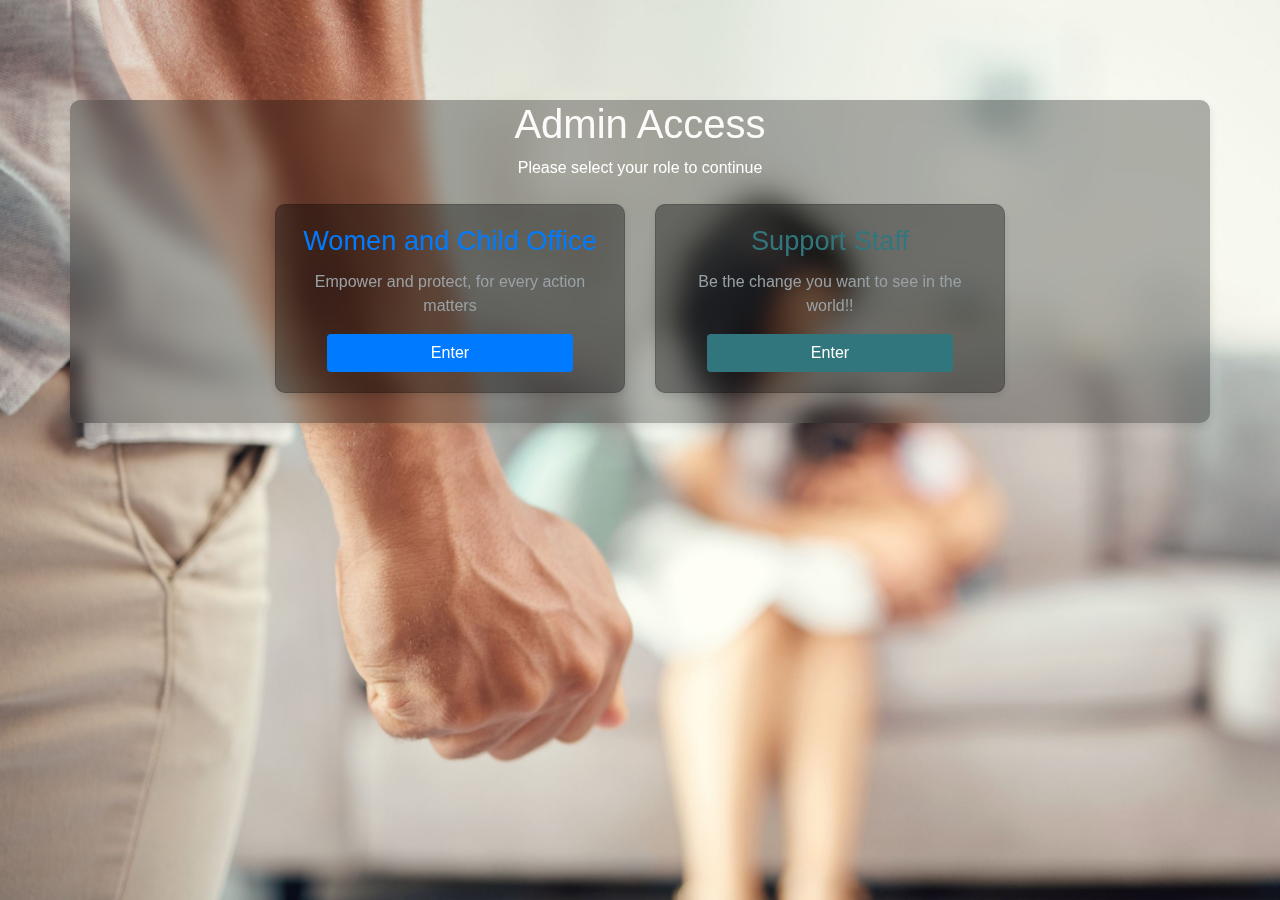
<file: Frontend/Admin/frontend/index.html>
<!DOCTYPE html>
<html lang="en">
<head>
    <meta charset="UTF-8">
    <meta name="viewport" content="width=device-width, initial-scale=1.0">
    <title>Admin Landing Page</title>
    <link rel="stylesheet" href="https://stackpath.bootstrapcdn.com/bootstrap/4.5.2/css/bootstrap.min.css">
    <style>
        /* Custom CSS */
        body {
            background: url('bg-02.jpg') no-repeat center center fixed;
            background-size: cover;
        }
        p{
            color: #fff;
        }
        .glass-effect {
            background: rgba(0, 0, 0, 0.3); /* Semi-transparent white */
            backdrop-filter: blur(10px); /* Blur effect */
            box-shadow: 0 4px 8px rgba(0, 0, 0, 0.1); /* Optional: Add some shadow */
            border-radius: 10px; /* Optional: Rounded corners */
        }

        .container {
            margin-top: 100px;
        }

        .card {
            margin-bottom: 30px;
            background: rgba(0, 0, 0, 0.1); /* Semi-transparent white */
            backdrop-filter: blur(10px); /* Blur effect */
        }

        .card-title {
            font-size: 1.7rem;
            color: #ffffff;
        }
        .card-text{
            color: #99a1a5;
        }

        .btn-custom {
            background-color: #007bff;
            color: #fff;
            width: 80%;
            
        }
        .btn-green{
            background-color:#31767c ;
            color: #fff;
            width: 80%;
            
        }
        .main-title{
            color: #fdfafa;
        }
    </style>
</head>
<body>
    <div class="container glass-effect">
        <div class="text-center mb-4">
            <h1 class="main-title">Admin Access</h1>
            <p>Please select your role to continue</p>
        </div>
        <div class="row justify-content-center">
            <div class="col-md-4">
                <div class="card glass-effect">
                    <div class="card-body text-center">
                        <h5 class="card-title" style="color: #007bff;">Women and Child Office</h5>
                        <p class="card-text">Empower and protect, for every action matters</p>
                        <a href="Women and Child Office/login-page.html" class="btn btn-custom">Enter</a>
                    </div>
                </div>
            </div>
            <div class="col-md-4">
                <div class="card glass-effect">
                    <div class="card-body text-center">
                        <h5 class="card-title" style="color: #31767c;">Support Staff</h5>
                        <p class="card-text">Be the change you want to see in the world!!</p>
                        <a href="support-staff/login-page.html" class="btn btn-green">Enter</a>
                    </div>
                </div>
            </div>
        </div>
    </div>
    <script src="https://code.jquery.com/jquery-3.5.1.slim.min.js"></script>
    <script src="https://cdn.jsdelivr.net/npm/@popperjs/core@2.9.2/dist/umd/popper.min.js"></script>
    <script src="https://stackpath.bootstrapcdn.com/bootstrap/4.5.2/js/bootstrap.min.js"></script>
</body>
</html>
</file>
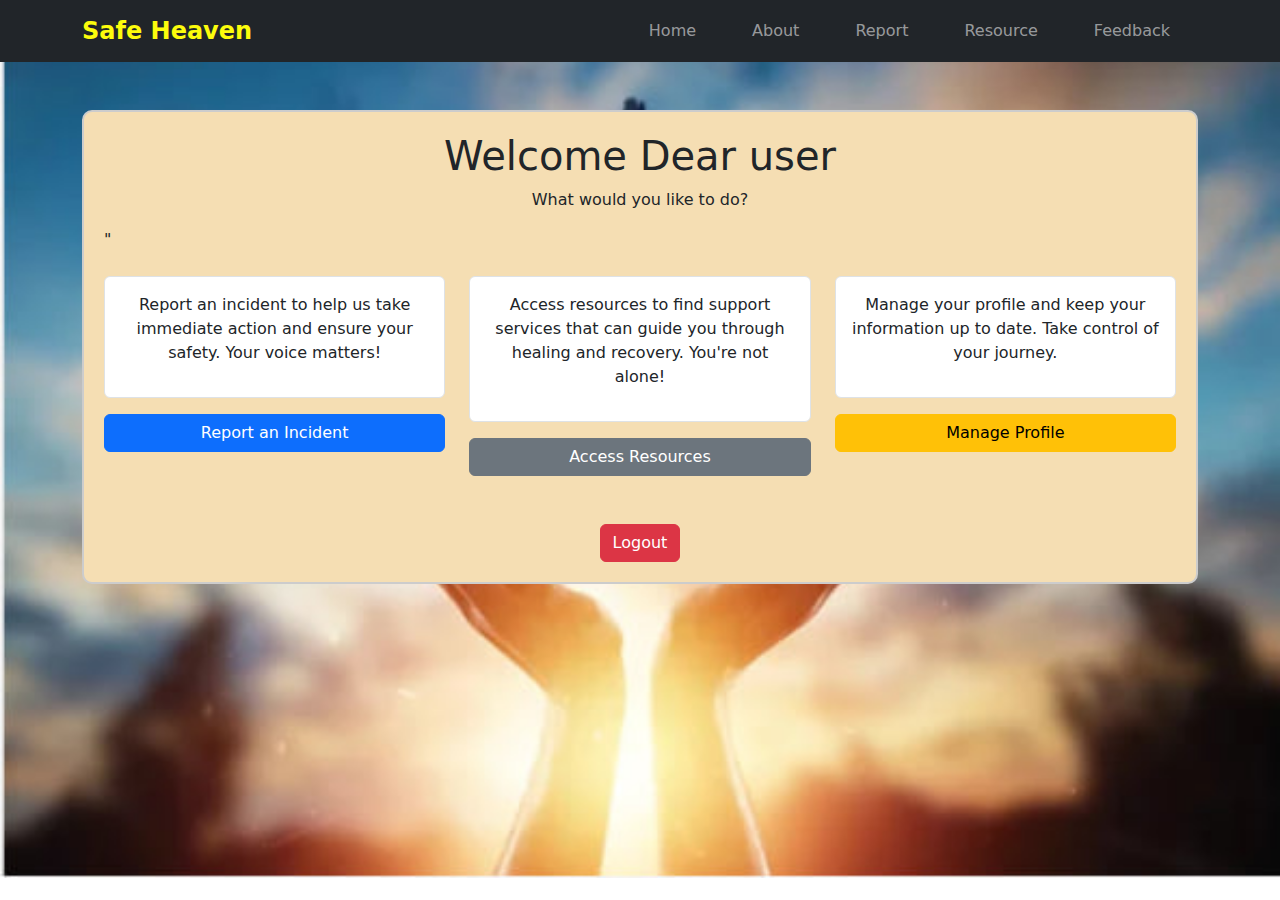
<file: Frontend/dashboard.html>
<!DOCTYPE html>
<html lang="en">
<head>
  <meta charset="UTF-8">
  <meta name="viewport" content="width=device-width, initial-scale=1.0">
  <title>User Dashboard</title>
  <link href="https://cdn.jsdelivr.net/npm/bootstrap@5.3.0-alpha3/dist/css/bootstrap.min.css" rel="stylesheet">
</head>
<style>
    body{
      background-image: url(./assets/image/home1.jpg);
      background-repeat: no-repeat;
      background-size: cover;
    }
    /* Styling for the large content box */
  .content-box {
    border: 2px solid #ccc;
    padding: 20px;
    border-radius: 10px;
    background-color: wheat;
  }
  
  /* Styling for the description boxes */
  .description-box {
    background-color: #fff;
    border: 1px solid #ddd;
    border-radius: 8px;
  }
  
  .text-center {
    text-align: center;
  }
  
  .mt-5 {
    margin-top: 3rem;
  }
  
  .mb-3 {
    margin-bottom: 1rem;
  }
  
      .nav-link{
          margin:0 20px;
      }   
  </style>
  <body>
    <!-- Navigation -->
 <nav class="navbar navbar-expand-lg navbar-dark bg-dark">
   <div class="container">
     <a class="navbar-brand" href="#" style="color: rgb(252, 252, 12); font-size: 1.5rem; font-weight: bold;">Safe Heaven</a>
     <button class="navbar-toggler" type="button" data-bs-toggle="collapse" data-bs-target="#navbarNav" aria-controls="navbarNav" aria-expanded="false" aria-label="Toggle navigation">
       <span class="navbar-toggler-icon"></span>
     </button>
     <div class="collapse navbar-collapse" id="navbarNav">
       <ul class="navbar-nav ms-auto">
         <li class="nav-item"><a class="nav-link" href="index.html">Home</a></li>
         <li class="nav-item"><a class="nav-link" href="#about">About</a></li>
         <li class="nav-item"><a class="nav-link" href="login.html">Report</a></li>
         <li class="nav-item"><a class="nav-link" href="resource.html">Resource</a></li>
         <li class="nav-item"><a class="nav-link" href="feedback.html">Feedback</a></li>
       </ul>
     </div>
   </div>
 </nav>
 <div class="container mt-5">
   <div class="content-box">
      <h1 class="text-center">Welcome Dear user </h1>
       <p class="text-center">What would you like to do?</p>"
       <div class="row mt-4">
           <div class="col-md-4">
               <div class="description-box p-3 mb-3 border rounded">
                   <p class="text-center">Report an incident to help us take immediate action and ensure your safety. Your voice matters!</p>
               </div>
               <a href="incident-reporting.html" class="btn btn-primary w-100">Report an Incident</a>
           </div>
           <div class="col-md-4">
               <div class="description-box p-3 mb-3 border rounded">
                   <p class="text-center">Access resources to find support services that can guide you through healing and recovery. You're not alone!</p>
               </div>
               <a href="resource.html" class="btn btn-secondary w-100">Access Resources</a>
           </div>
           <div class="col-md-4">
               <div class="description-box p-3 mb-3 border rounded">
                   <p class="text-center">Manage your profile and keep your information up to date. Take control of your journey.</p>
               </div>
               <a href="profile.html" class="btn btn-warning w-100">Manage Profile</a>
           </div>
       </div>
       <div class="text-center mt-5">
           <a href="logout.html" class="btn btn-danger">Logout</a>
       </div>
   </div>
</div>

 </div>
 <script src="https://cdn.jsdelivr.net/npm/bootstrap@5.3.0-alpha3/dist/js/bootstrap.bundle.min.js"></script>
</body>
</html>
</file>
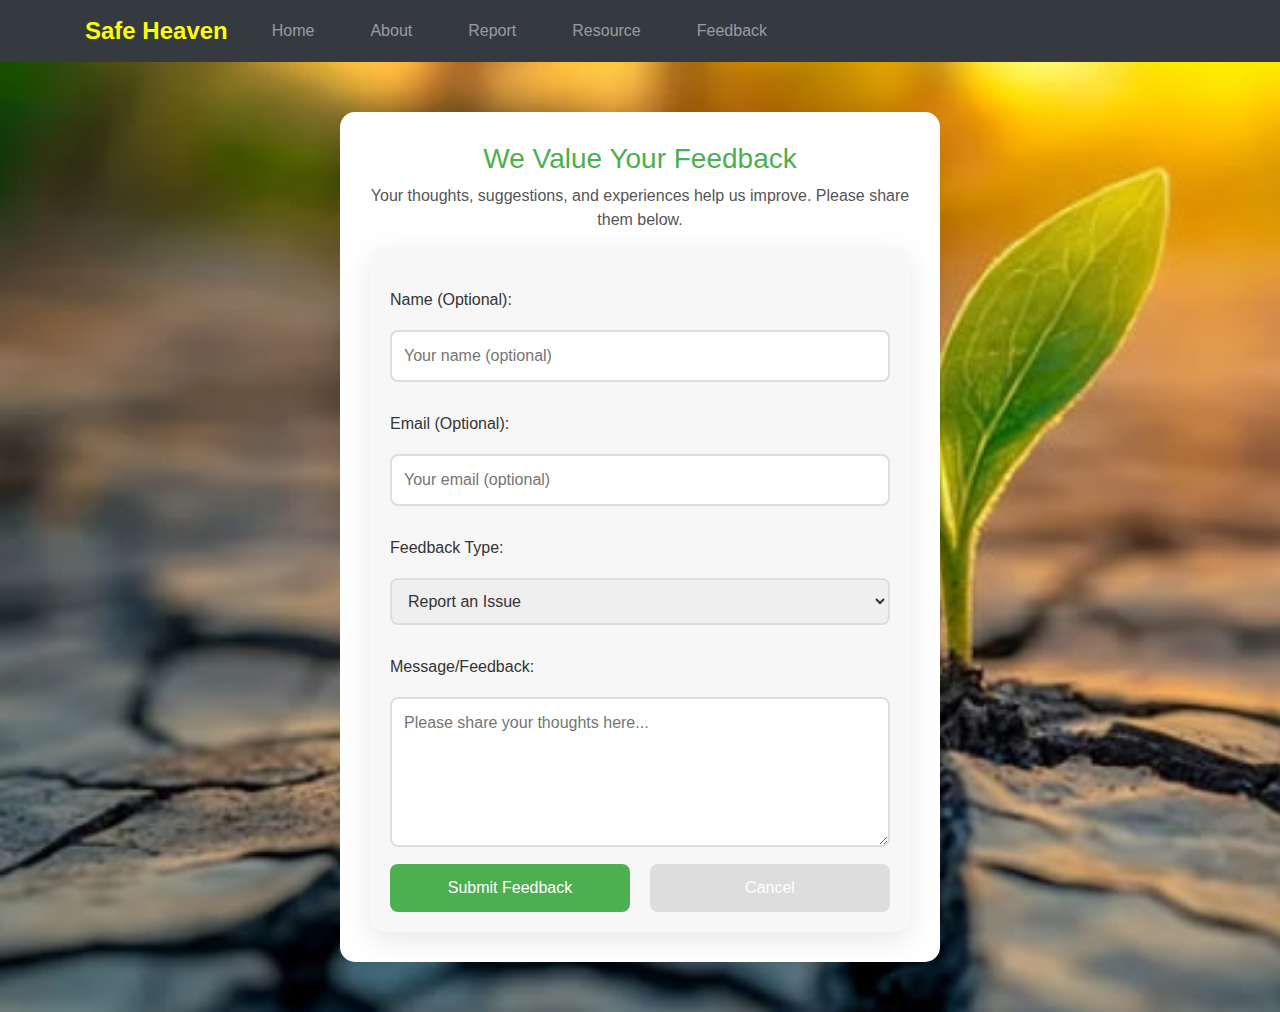
<file: Frontend/feedback.html>
<!DOCTYPE html>
<html lang="en">
<head>
  <meta charset="UTF-8">
  <meta name="viewport" content="width=device-width, initial-scale=1.0">
  <title>Feedback - Domestic Violence Reporting and Support System</title>
  <link rel="stylesheet" href="https://stackpath.bootstrapcdn.com/bootstrap/4.5.2/css/bootstrap.min.css">

  <style>
    body {
      font-family: 'Segoe UI', Tahoma, Geneva, Verdana, sans-serif;
      background-image: url(./assets/image/home2.jpg);
      background-repeat: no-repeat;
      background-size: cover;
      margin: 0;
      padding: 0;
      color: #fff;
    }
    .nav-link{
        margin:0 20px;
    
    }
    .feedback-container {
      max-width: 600px;
      margin: 50px auto;
      padding: 30px;
      background-color: #ffffff;
      border-radius: 15px;
      box-shadow: 0 8px 30px rgba(0, 0, 0, 0.1);
      overflow: hidden;
    }

    h2 {
      color: #4CAF50;
      text-align: center;
      font-size: 28px;
    }

    p {
      text-align: center;
      font-size: 16px;
      color: #555;
    }

    form label {
      font-size: 16px;
      color: #333;
      margin-top: 20px;
      display: block;
    }

    input, textarea, select {
      width: 100%;
      padding: 12px;
      margin: 10px 0;
      border-radius: 8px;
      border: 2px solid #ddd;
      box-sizing: border-box;
      font-size: 16px;
      color: #333;
    }

    input:focus, textarea:focus, select:focus {
      border-color: #4CAF50;
      outline: none;
    }

    textarea {
      resize: vertical;
      min-height: 150px;
    }

    .form-actions {
      display: flex;
      justify-content: space-between;
    }

    button {
      padding: 12px 25px;
      background-color: #4CAF50;
      color: #fff;
      border: none;
      border-radius: 8px;
      cursor: pointer;
      width: 48%;
      font-size: 16px;
    }

    button:hover {
      background-color: #45a049;
    }

    button[type="button"] {
      background-color: #ddd;
    }

    #thankYouMessage {
      text-align: center;
      font-size: 18px;
      color: #4CAF50;
      font-weight: bold;
      display: none;
    }

    .feedback-form-container {
      background-color: #f7f7f7;
      border-radius: 15px;
      padding: 20px;
      box-shadow: 0 8px 30px rgba(0, 0, 0, 0.1);
    }
  </style>
</head>
<body>
    <!-- Navigation (untouched) -->
  <nav class="navbar navbar-expand-lg navbar-dark bg-dark">
    <div class="container">
      <a class="navbar-brand" href="#" style="color: rgb(252, 252, 12); font-size: 1.5rem; font-weight: bold;">Safe Heaven</a>
      <button class="navbar-toggler" type="button" data-bs-toggle="collapse" data-bs-target="#navbarNav" aria-controls="navbarNav" aria-expanded="false" aria-label="Toggle navigation">
        <span class="navbar-toggler-icon"></span>
      </button>
      <div class="collapse navbar-collapse" id="navbarNav">
        <ul class="navbar-nav ms-auto">
          <li class="nav-item"><a class="nav-link" href="index.html">Home</a></li>
          <li class="nav-item"><a class="nav-link" href="#about">About</a></li>
          <li class="nav-item"><a class="nav-link" href="login.html">Report</a></li>
          <li class="nav-item"><a class="nav-link" href="resource.html">Resource</a></li>
          <li class="nav-item"><a class="nav-link" href="feedback.html">Feedback</a></li>
        
        </ul>
      </div>
    </div>
  </nav>
  <div class="feedback-container">
    <h2>We Value Your Feedback</h2>
    <p>Your thoughts, suggestions, and experiences help us improve. Please share them below.</p>
    
    <!-- Feedback Form -->
    <div class="feedback-form-container">
      <form id="feedbackForm">
        <label for="name">Name (Optional):</label>
        <input type="text" id="name" name="name" placeholder="Your name (optional)">

        <label for="email">Email (Optional):</label>
        <input type="email" id="email" name="email" placeholder="Your email (optional)">

        <label for="feedbackType">Feedback Type:</label>
        <select id="feedbackType" name="feedbackType">
          <option value="Report an Issue">Report an Issue</option>
          <option value="Suggestions for Improvement">Suggestions for Improvement</option>
          <option value="Share an Experience">Share an Experience</option>
        </select>

        <label for="feedbackMessage">Message/Feedback:</label>
        <textarea id="feedbackMessage" name="feedbackMessage" placeholder="Please share your thoughts here..."></textarea>

        <!-- Submit & Cancel Buttons -->
        <div class="form-actions">
          <button type="submit">Submit Feedback</button>
          <button type="button" onclick="window.location.href='/home';">Cancel</button>
        </div>
      </form>
    </div>

    <!-- Confirmation Message -->
    <div id="thankYouMessage">
      <p>Thank you for sharing your feedback. We appreciate your voice and will work to improve.</p>
    </div>
  </div>

  <script>
    document.getElementById('feedbackForm').addEventListener('submit', function(event) {
      event.preventDefault();

      // Simulate feedback submission
      setTimeout(() => {
        document.getElementById('thankYouMessage').style.display = 'block';
        document.getElementById('feedbackForm').reset();
      }, 500);
    });
  </script>

</body>
</html>
</file>
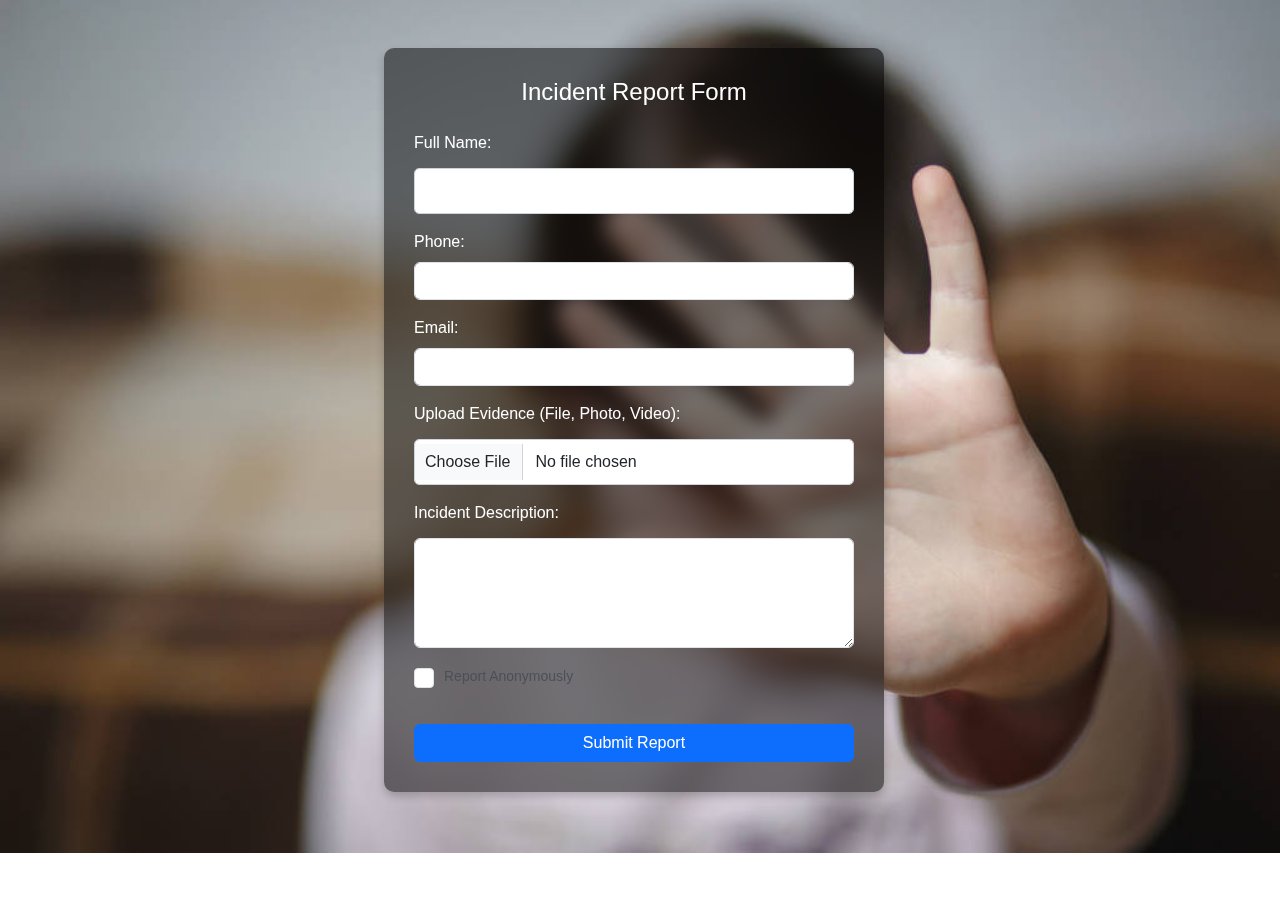
<file: Frontend/incident-reporting.html>
<!DOCTYPE html>
<html lang="en">
<head>
    <meta charset="UTF-8">
    <meta name="viewport" content="width=device-width, initial-scale=1.0">
    <title>Incident Report Form</title>
    <link href="https://cdn.jsdelivr.net/npm/bootstrap@5.3.0-alpha1/dist/css/bootstrap.min.css" rel="stylesheet">
</head>
<style>
    body {
        font-family: Arial, sans-serif;
        background: url('./assets/image/image7.jpg');
        background-repeat: no-repeat;
        background-size: cover;
        margin: 0;
        padding: 0;
    }
    
    .container {
        background-color: #a8a2a2;
        box-shadow: 0 4px 8px rgba(0, 0, 0, 0.1);
        border-radius: 8px;
        padding: 30px;
        max-width: 500px;
        margin: auto;
        margin-top: 50px;
        margin-bottom: 50px;
        background: rgba(0, 0, 0, 0.5);
      backdrop-filter: blur(10px);
      padding: 30px;
      border-radius: 10px;
      color: #8d8888;
      box-shadow: 0 4px 8px rgba(0, 0, 0, 0.2);
      margin:0 30% 2% 30%;
    }
    
    h1 {
        font-size: 24px;
        color:white;
        text-align: center;
    }
    
    label {
        font-size: 16px;
        color:white;
    }
    
    textarea, input[type="text"], input[type="date"], input[type="file"] {
        width: 100%;
        padding: 10px;
        font-size: 16px;
        border-radius: 5px;
        border: 1px solid #ced4da;
        margin-top: 5px;
    }
    
    textarea:focus, input[type="text"]:focus, input[type="date"]:focus, input[type="file"]:focus {
        border-color: #007bff;
        outline: none;
    }
    
    button {
        width: 100%;
        padding: 10px;
        background-color: #007bff;
        color: white;
        border: none;
        border-radius: 5px;
        font-size: 16px;
        cursor: pointer;
        margin-top: 20px;
    }
    
    button:hover {
        background-color: #0056b3;
    }
    
    .form-check-label {
        font-size: 14px;
        color: #495057;
    }
    
    .form-check-input {
        width: 20px;
        height: 20px;
        margin-right: 10px;
    }
    
    .mb-3 {
        margin-bottom: 20px;
    }
    
</style>

<body>
    <div class="container mt-5">
        <h1 class="mb-4">Incident Report Form</h1>

        <form action="#" method="POST" enctype="multipart/form-data">
            <!-- Full Name -->
            <div class="mb-3">
                <label for="full_name" class="form-label">Full Name:</label>
                <input type="text" id="full_name" name="full_name" class="form-control" required>
            </div>

            <!-- Phone -->
            <div class="mb-3">
                <label for="phone" class="form-label">Phone:</label>
                <input type="tel" id="phone" name="phone" class="form-control" required>
            </div>

            <!-- Email -->
            <div class="mb-3">
                <label for="email" class="form-label">Email:</label>
                <input type="email" id="email" name="email" class="form-control" required>
            </div>

            <!-- Evidence -->
            <div class="mb-3">
                <label for="evidence" class="form-label">Upload Evidence (File, Photo, Video):</label>
                <input type="file" id="evidence" name="evidence" class="form-control" accept="image/*,video/*">
            </div>

            <!-- Description -->
            <div class="mb-3">
                <label for="description" class="form-label">Incident Description:</label>
                <textarea id="description" name="description" class="form-control" rows="4" required></textarea>
            </div>

            <!-- Anonymous Report Checkbox -->
            <div class="form-check mb-3">
                <input type="checkbox" class="form-check-input" id="anonymous" name="anonymous">
                <label class="form-check-label" for="anonymous">Report Anonymously</label>
            </div>

            <button type="submit" class="btn btn-primary">Submit Report</button>
        </form>
    </div>

    <script src="https://cdn.jsdelivr.net/npm/bootstrap@5.3.0-alpha1/dist/js/bootstrap.bundle.min.js"></script>
</body>
</html>
</file>
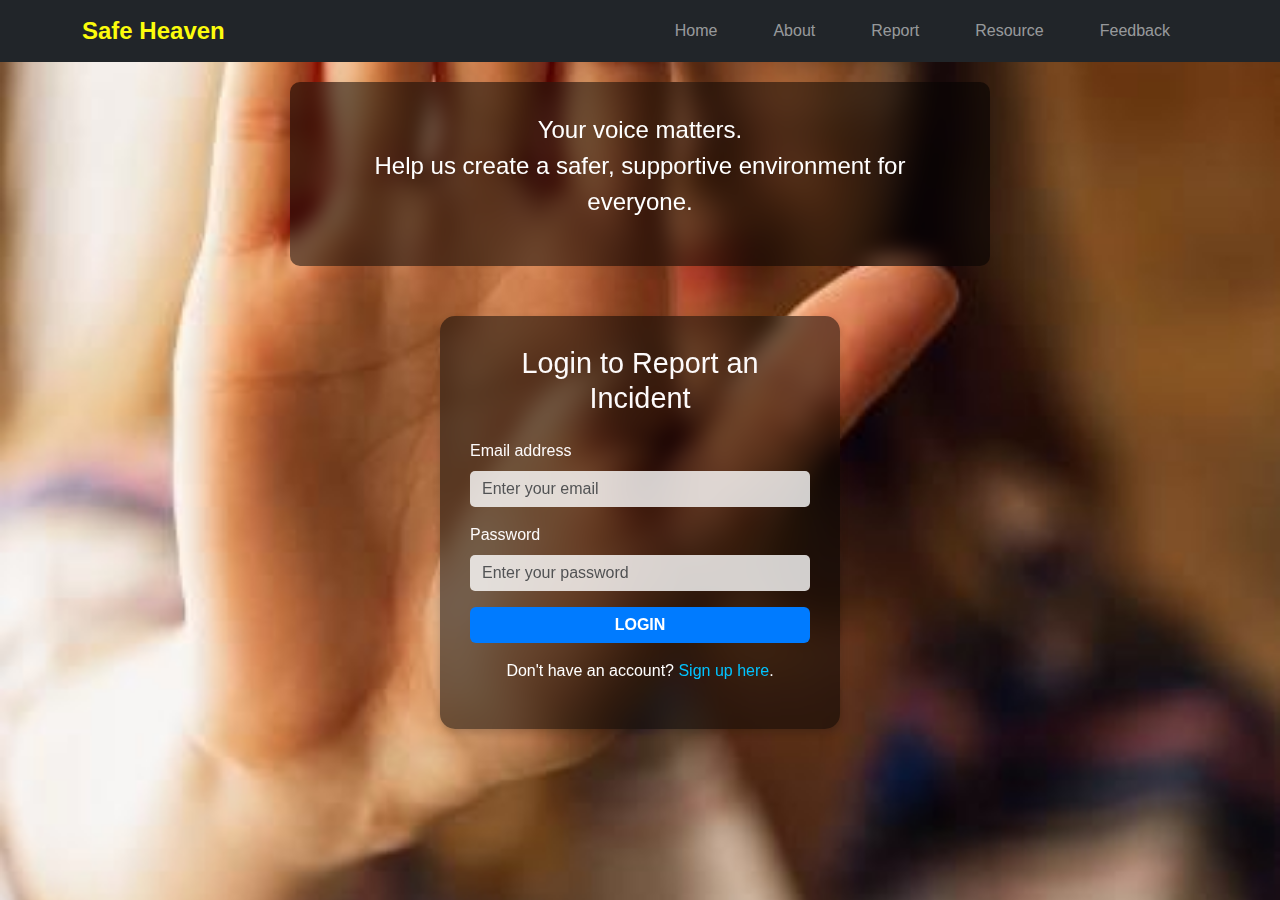
<file: Frontend/login.html>
<!DOCTYPE html>
<html lang="en">
<head>
  <meta charset="UTF-8">
  <meta name="viewport" content="width=device-width, initial-scale=1.0">
  <title>Login - SafeHeaven</title>
  <link href="https://cdn.jsdelivr.net/npm/bootstrap@5.3.0-alpha3/dist/css/bootstrap.min.css" rel="stylesheet">
  <style>
    /* Custom Styles */
    body {
      background: url('./assets/image/image6.jpg') no-repeat center center fixed;
      background-size: cover;
      font-family: Arial, sans-serif;
      margin: 0;
      padding: 0;
    }

    .lead {
      text-align: center;
      padding: 30px;
      font-size: 24px;
      color: #fff;
      background: rgba(0, 0, 0, 0.5);
      backdrop-filter: blur(10px);
      border-radius: 10px;
      margin: 20px auto;
      max-width: 700px;
    }

    .container1 {
      margin-top: 50px;
      margin-bottom: 50px;
    }
    .nav-link{
      margin:0 20px;
  }

    .form-container {
      background: rgba(0, 0, 0, 0.5);
      backdrop-filter: blur(10px);
      padding: 30px;
      border-radius: 15px;
      color: #fff;
      box-shadow: 0 4px 8px rgba(0, 0, 0, 0.2);
    }

    .form-container h2 {
      color: #fdfafa;
      font-size: 1.8rem;
      margin-bottom: 20px;
    }

    .form-label {
      color: #fdfafa;
    }

    .form-control {
      background: rgba(255, 255, 255, 0.8);
      border: none;
      border-radius: 5px;
    }

    .btn-primary {
      background-color: #007bff;
      border: none;
      font-weight: bold;
      text-transform: uppercase;
      transition: background-color 0.3s ease;
    }

    .btn-primary:hover {
      background-color: #0056b3;
    }

    .text-center a {
      color: #00c3ff;
      text-decoration: none;
    }

    .text-center a:hover {
      text-decoration: underline;
    }
  </style>
</head>
<body>
<!-- Navigation (untouched) -->
<nav class="navbar navbar-expand-lg navbar-dark bg-dark">
    <div class="container">
      <a class="navbar-brand" href="#" style="color: rgb(252, 252, 12); font-size: 1.5rem; font-weight: bold;">Safe Heaven</a>
      <button class="navbar-toggler" type="button" data-bs-toggle="collapse" data-bs-target="#navbarNav" aria-controls="navbarNav" aria-expanded="false" aria-label="Toggle navigation">
        <span class="navbar-toggler-icon"></span>
      </button>
      <div class="collapse navbar-collapse" id="navbarNav">
        <ul class="navbar-nav ms-auto">
          <li class="nav-item"><a class="nav-link" href="index.html">Home</a></li>
          <li class="nav-item"><a class="nav-link" href="#about">About</a></li>
          <li class="nav-item"><a class="nav-link" href="login.html">Report</a></li>
          <li class="nav-item"><a class="nav-link" href="resource.html">Resource</a></li>
          <li class="nav-item"><a class="nav-link" href="feedback.html">Feedback</a></li>
        
        </ul>
      </div>
    </div>
  </nav>

  <!-- Lead Section -->
  <section>
    <div class="lead">
      <p>Your voice matters. <br> Help us create a safer, supportive environment for everyone.</p>
    </div>
  </section>
    <!-- Login Form -->
    <div class="container1">
        <div class="form-container mx-auto" style="max-width: 400px;">
          <h2 class="text-center">Login to Report an Incident</h2>
          <form id="login-form" class="mt-4">
            <div class="mb-3">
              <label for="email" class="form-label">Email address</label>
              <input type="email" class="form-control" id="email" placeholder="Enter your email" required>
            </div>
            <div class="mb-3">
              <label for="password" class="form-label">Password</label>
              <input type="password" class="form-control" id="password" placeholder="Enter your password" required>
            </div>
            <button type="submit" class="btn btn-primary w-100">Login</button>
            <p class="text-center mt-3">
              Don't have an account? <a href="signup.html">Sign up here</a>.
            </p>
          </form>
        </div>
      </div>
      <script>
        // Add event listener to the login form
        document.getElementById('login-form').addEventListener('submit', function (e) {
          e.preventDefault(); // Prevent the default form submission
          
          const email = document.getElementById('email').value.trim();
          const password = document.getElementById('password').value.trim();
    
          // Basic validation
          if (!email || !password) {
            alert('Please enter both email and password.');
            return;
          }
    
          // Simulate login (mock backend response)
          if (email === "test@example.com" && password === "password123") {
            alert('Login successful! Redirecting to dashboard...');
            window.location.href = 'dashboard.html'; // Redirect to the dashboard
          } else {
            alert('Invalid email or password. Please try again.');
          }
        });
      </script>
    
      <script src="https://cdn.jsdelivr.net/npm/bootstrap@5.3.0-alpha3/dist/js/bootstrap.bundle.min.js"></script>
    </body>
    </html>
</file>
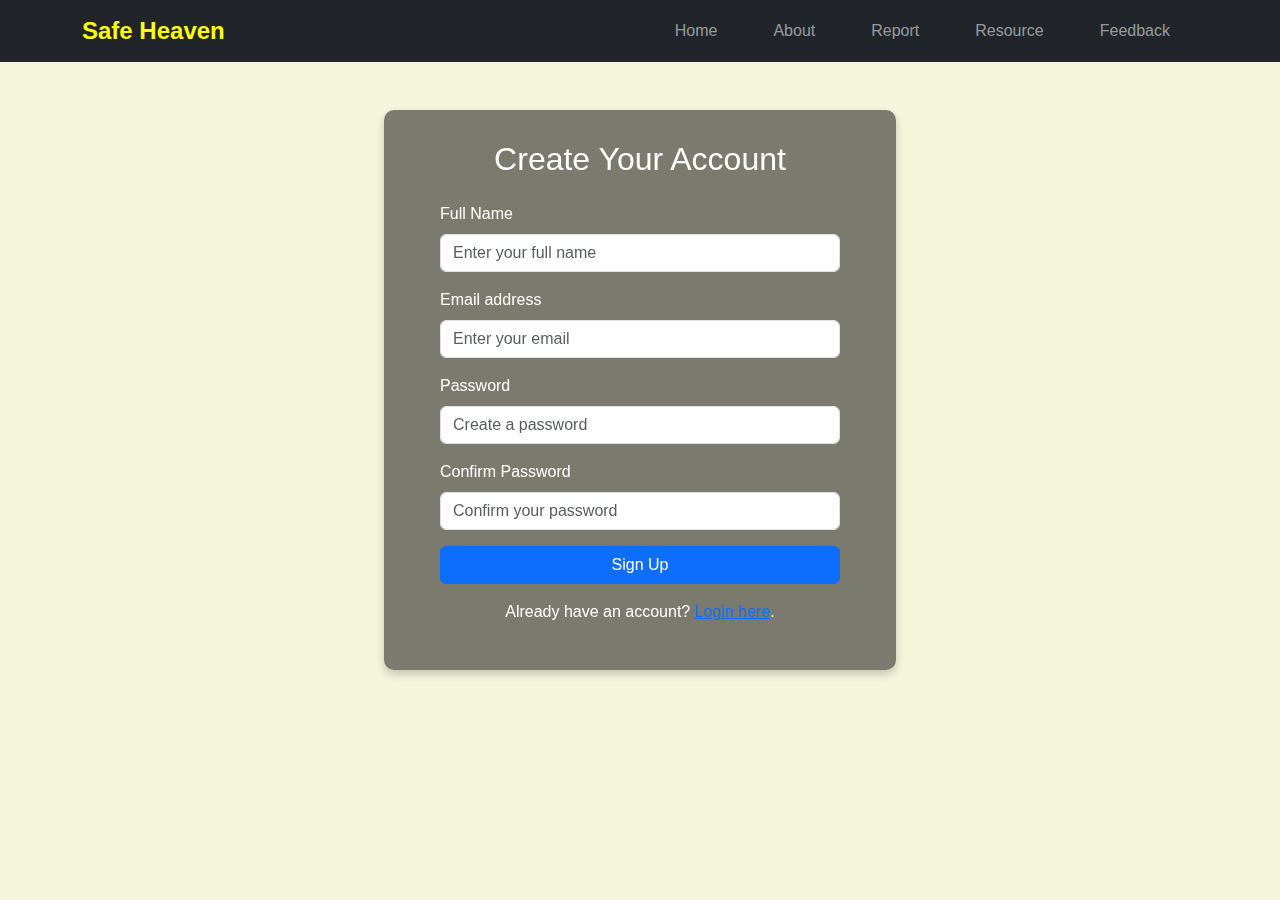
<file: Frontend/signup.html>
<html lang="en">
<head>
  <meta charset="UTF-8">
  <meta name="viewport" content="width=device-width, initial-scale=1.0">
  <title>Sign Up - SafeHeaven</title>
  <link href="https://cdn.jsdelivr.net/npm/bootstrap@5.3.0-alpha3/dist/css/bootstrap.min.css" rel="stylesheet">
</head>
<style>
  body {
    font-family: Arial, sans-serif;
    background-color: beige;
    margin: 0;
    padding: 0;
}
    .nav-link{
        margin:0 20px;
    }
    .container2{
      background: rgba(0, 0, 0, 0.5);
      backdrop-filter: blur(10px);
      padding: 30px;
      border-radius: 10px;
      color: #fff;
      box-shadow: 0 4px 8px rgba(0, 0, 0, 0.2);
      margin:0 30% 2% 30%;
    }   
</style>
<body>

    <!-- Navigation -->
  <nav class="navbar navbar-expand-lg navbar-dark bg-dark">
    <div class="container">
      <a class="navbar-brand" href="#" style="color: rgb(252, 252, 12); font-size: 1.5rem; font-weight: bold;">Safe Heaven</a>
      <button class="navbar-toggler" type="button" data-bs-toggle="collapse" data-bs-target="#navbarNav" aria-controls="navbarNav" aria-expanded="false" aria-label="Toggle navigation">
        <span class="navbar-toggler-icon"></span>
      </button>
      <div class="collapse navbar-collapse" id="navbarNav">
        <ul class="navbar-nav ms-auto">
          <li class="nav-item"><a class="nav-link" href="index.html">Home</a></li>
          <li class="nav-item"><a class="nav-link" href="#about">About</a></li>
          <li class="nav-item"><a class="nav-link" href="login.html">Report</a></li>
          <li class="nav-item"><a class="nav-link" href="resource.html">Resource</a></li>
          <li class="nav-item"><a class="nav-link" href="feedback.html">Feedback</a></li>
        </ul>
      </div>
    </div>
  </nav>

  <div class="container2 mt-5">
    <h2 class="text-center">Create Your Account</h2>
    <form id="signup-form" class="mx-auto mt-4" style="max-width: 400px;">
      <div class="mb-3">
        <label for="name" class="form-label">Full Name</label>
        <input type="text" class="form-control" id="name" placeholder="Enter your full name" required>
      </div>
      <div class="mb-3">
        <label for="email" class="form-label">Email address</label>
        <input type="email" class="form-control" id="email" placeholder="Enter your email" required>
      </div>
      <div class="mb-3">
        <label for="password" class="form-label">Password</label>
        <input type="password" class="form-control" id="password" placeholder="Create a password" required>
      </div>
      <div class="mb-3">
        <label for="confirm-password" class="form-label">Confirm Password</label>
        <input type="password" class="form-control" id="confirm-password" placeholder="Confirm your password" required>
      </div>
      <button type="submit" class="btn btn-primary w-100">Sign Up</button>
      <p class="text-center mt-3">
        Already have an account? <a href="login.html">Login here</a>.
      </p>
    </form>
  </div>
  <script>
    document.getElementById('signup-form').addEventListener('submit', function (e) {
      e.preventDefault(); // Prevent default form submission
      const name = document.getElementById('name').value.trim();
      const email = document.getElementById('email').value.trim();
      const password = document.getElementById('password').value.trim();
      const confirmPassword = document.getElementById('confirm-password').value.trim();

      // Validate inputs
      if (!name || !email || !password || !confirmPassword) {
        alert('All fields are required.');
        return;
      }

      if (password !== confirmPassword) {
        alert('Passwords do not match.');
        return;
      }
      // Simulate success
      console.log('Form submitted successfully:', { name, email, password });
      alert('Sign-Up Successful! Redirecting to Dashboard...');
      window.location.href = 'dashboard.html';
    });
  </script>
  <script src="https://cdn.jsdelivr.net/npm/bootstrap@5.3.0-alpha3/dist/js/bootstrap.bundle.min.js"></script>
</body>
</html>
</file>
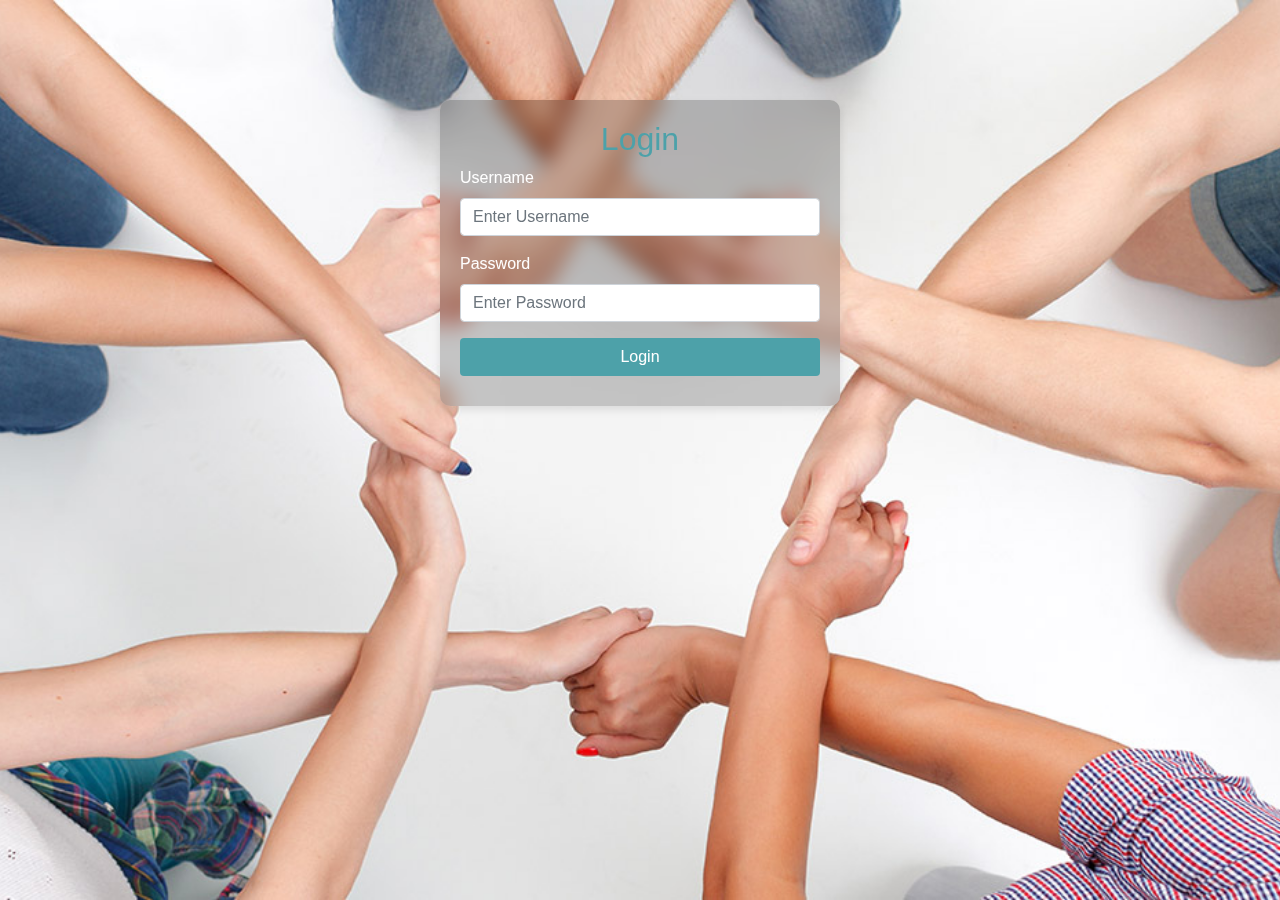
<file: Frontend/Admin/frontend/support-staff/login-page.html>
<!DOCTYPE html>
<html lang="en">
<head>
    <meta charset="UTF-8">
    <meta name="viewport" content="width=device-width, initial-scale=1.0">
    <title>Women and Child Office Login</title>
    <link rel="stylesheet" href="https://stackpath.bootstrapcdn.com/bootstrap/4.5.2/css/bootstrap.min.css">
    <style>
        /* Custom CSS */
        body {
            background: url('images/bd-03.jpg') no-repeat center center fixed;
            background-size: cover;
            color: #fff;
        }

        .glass-effect {
            background: rgba(0, 0, 0, 0.2); /* Semi-transparent white */
            backdrop-filter: blur(10px); /* Blur effect */
            box-shadow: 0 4px 8px rgba(0, 0, 0, 0.1); /* Optional: Add some shadow */
            border-radius: 10px; /* Optional: Rounded corners */
            padding: 20px;
            margin-top: 100px;
        }

        .container {
            max-width: 400px;
        }

        .main-title {
            color: #4DA1A9; /* Vergendi color */
        }

        .btn-custom {
            background-color: #4DA1A9;
            color: #fff;
            margin-bottom: 10px;
        }
    </style>
</head>
<body>
    <div class="container glass-effect">
        <h2 class="text-center main-title">Login</h2>
        <form id="login-form">
            <div class="form-group">
                <label for="username">Username</label>
                <input type="text" class="form-control" id="username" placeholder="Enter Username" required>
            </div>
            <div class="form-group">
                <label for="password">Password</label>
                <input type="password" class="form-control" id="password" placeholder="Enter Password" required>
            </div>
            <button type="submit" class="btn btn-custom btn-block">Login</button>
        </form>
    </div>
    <script>
        document.getElementById('login-form').addEventListener('submit', function(event) {
            event.preventDefault();
            const username = document.getElementById('username').value;
            const password = document.getElementById('password').value;

        
            if (username === "staff" && password === "staff123") {
                window.location.href = "html/staffDashbord.html";
            } else {
                alert('Invalid username or password');
            }
        });
    </script>
</body>
</html>
</file>
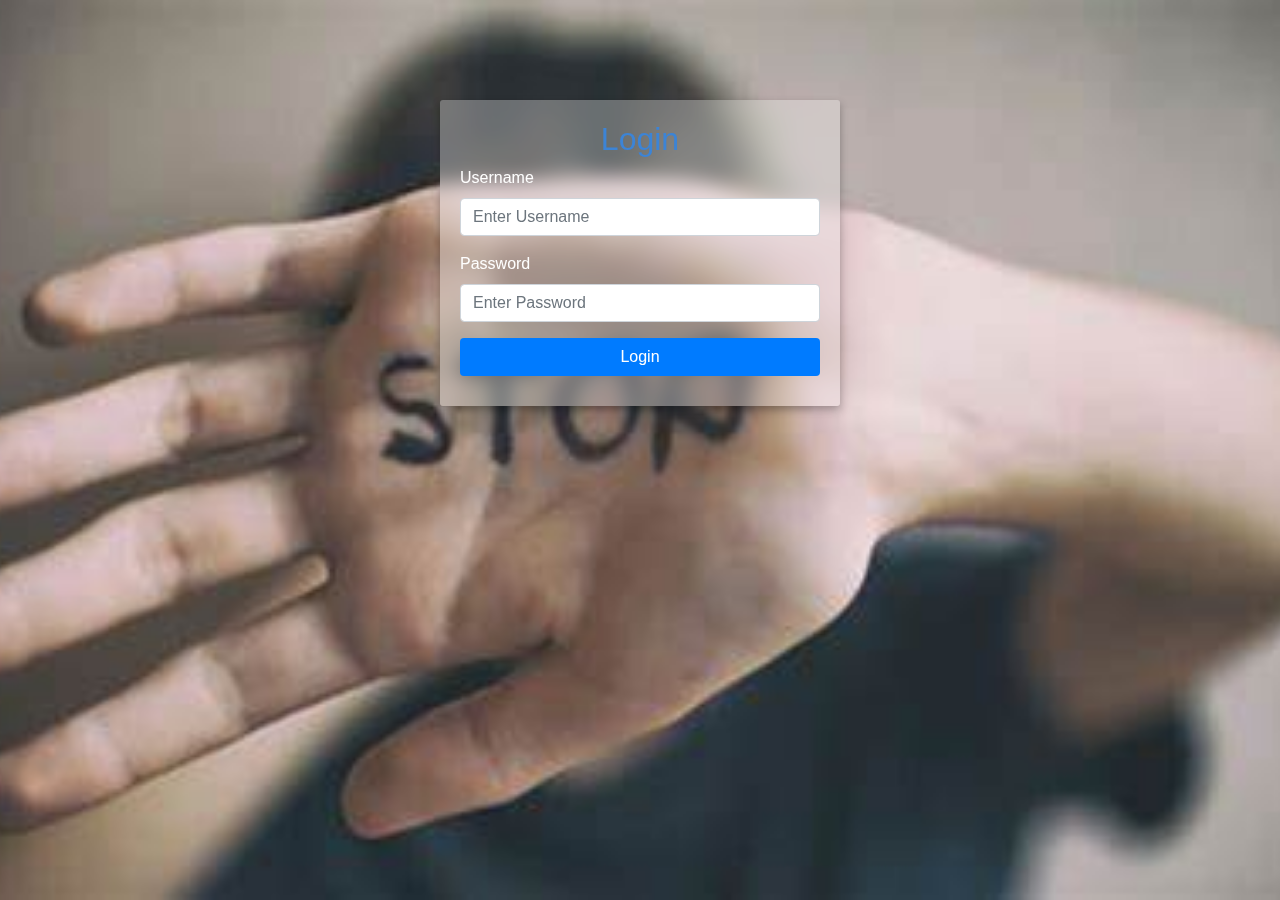
<file: Frontend/Admin/frontend/Women and Child Office/login-page.html>
<!DOCTYPE html>
<html lang="en">
<head>
    <meta charset="UTF-8">
    <meta name="viewport" content="width=device-width, initial-scale=1.0">
    <title>Women and Child Office Login</title>
    <link rel="stylesheet" href="https://stackpath.bootstrapcdn.com/bootstrap/4.5.2/css/bootstrap.min.css">
    <style>
        /* Custom CSS */
        body {
            background: url('images/bd-01.jpg') no-repeat center center fixed;
            background-size: cover;
            color: #fff;
        }

        .glass-effect {
            background: rgba(255, 255, 255, 0.3); /* Semi-transparent white */
            backdrop-filter: blur(10px); /* Blur effect */
            box-shadow: 0 4px 8px rgba(0, 0, 0, 0.3); /* Optional: Add some shadow */
            border-radius: 3px; /* Optional: Rounded corners */
            padding: 20px;
            margin-top: 100px;
        }

        .container {
            max-width: 400px;
        }

        .main-title {
            color: #3c84d6; /* Vergendi color */
        }

        .btn-custom {
            background-color: #007bff;
            color: #fff;
            margin-bottom: 10px;
        }
    </style>
</head>
<body>
    <div class="container glass-effect">
        <h2 class="text-center main-title">Login</h2>
        <form id="login-form">
            <div class="form-group">
                <label for="username">Username</label>
                <input type="text" class="form-control" id="username" placeholder="Enter Username" required>
            </div>
            <div class="form-group">
                <label for="password">Password</label>
                <input type="password" class="form-control" id="password" placeholder="Enter Password" required>
            </div>
            <button type="submit" class="btn btn-custom btn-block">Login</button>
        </form>
    </div>
    <script>
        document.getElementById('login-form').addEventListener('submit', function(event) {
            event.preventDefault();
            const username = document.getElementById('username').value;
            const password = document.getElementById('password').value;

        
            if (username === "admin" && password === "password") {
                window.location.href = "html/mainDashbord.html";
            } else {
                alert('Invalid username or password');
            }
        });
    </script>
</body>
</html>
</file>
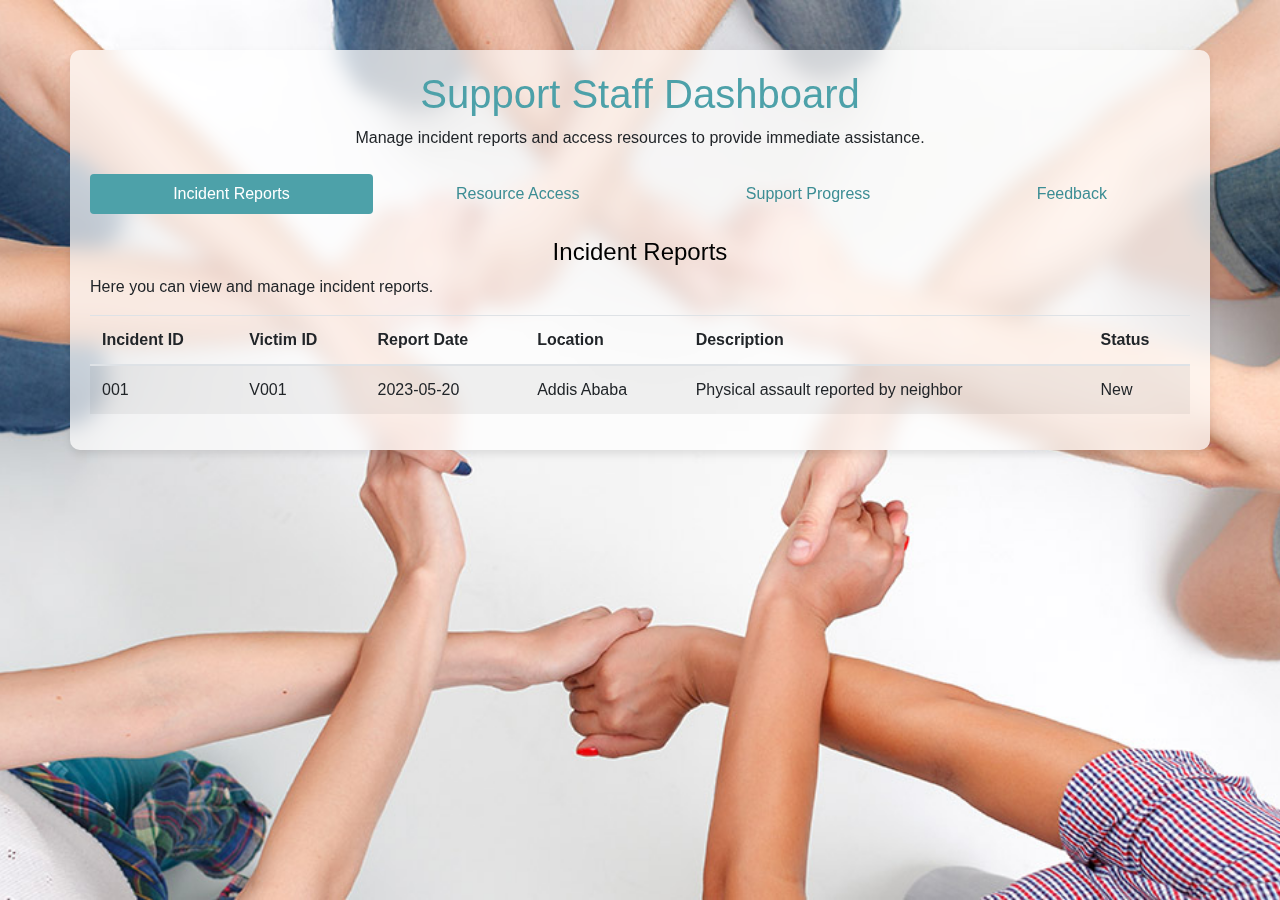
<file: Frontend/Admin/frontend/support-staff/html/staffDashbord.html>
<!DOCTYPE html>
<html lang="en">
<head>
    <meta charset="UTF-8">
    <meta name="viewport" content="width=device-width, initial-scale=1.0">
    <title>Support Staff Dashboard</title>
    <link rel="stylesheet" href="https://stackpath.bootstrapcdn.com/bootstrap/4.5.2/css/bootstrap.min.css">
    
    <style>
        body {
            background: url('../images/bd-03.jpg') no-repeat center center fixed;
            background-size: cover;
        }
        h4{
            text-align: center;
            color: #000000;
        }
        .glass-effect {
            background: rgba(255, 255, 255, 0.7);
            backdrop-filter: blur(10px);
            box-shadow: 0 4px 8px rgba(0, 0, 0, 0.1);
            border-radius: 10px;
            padding: 20px;
            margin-top: 20px;
        }

        .container {
            margin-top: 50px;
        }

        .main-title {
            color: #4DA1A9;
        }

        .nav-pills .nav-link {
            cursor: pointer;
            color: #3c8d94;
        }
        .nav-pills .nav-link.active{
            color: #fff;
            background-color: #4DA1A9;
        }
        .btn-green {
            background-color: #4DA1A9;
            color: white;
        }
    </style>
</head>
<body>
    <div class="container glass-effect">
        <div class="text-center mb-4">
            <h1 class="main-title">Support Staff Dashboard</h1>
            <p>Manage incident reports and access resources to provide immediate assistance.</p>
        </div>
        <nav class="nav nav-pills nav-fill">
            <a class="nav-link active" data-toggle="tab" onclick="showSection('incident-reports')">Incident Reports</a>
            <a class="nav-link" data-toggle="tab" onclick="showSection('resource-access')">Resource Access</a>
            <a class="nav-link" data-toggle="tab" onclick="showSection('supportProgress')">Support Progress</a>
            <a class="nav-link" data-toggle="tab" onclick="showSection('feedback')">Feedback</a>
        </nav>
        <div id="content" class="mt-4">
            <!-- Incident Reports Section -->
            <div id="incident-reports" class="tab-content">
                <h4>Incident Reports</h4>
                <p>Here you can view and manage incident reports.</p>
                <table class="table table-striped">
                    <thead>
                        <tr>
                            <th>Incident ID</th>
                            <th>Victim ID</th>
                            <th>Report Date</th>
                            <th>Location</th>
                            <th>Description</th>
                            <th>Status</th>
                            
                        </tr>
                    </thead>
                    <tbody id="incident-reports-table-body">
                        <!-- Incident reports will be dynamically loaded here -->
                    </tbody>
                </table>
            </div>
            <!-- Resource Access Section -->
            <div id="resource-access" class="tab-content" style="display:none;">
                <h4>Resource Access</h4>
                <p>Access resources and documents relevant to case management.</p>
                <ul class="list-group">
                    <li class="list-group-item"><a href="resource1.pdf" target="_blank">Resource 1</a></li>
                    <li class="list-group-item"><a href="resource2.pdf" target="_blank">Resource 2</a></li>
                    <!-- Add more resources as needed -->
                </ul>
            </div>
            <!-- Support Progress Section (Updated) -->
            <div id="supportProgress" class="tab-content" style="display:none;">
                <h4>Incident Details</h4>
                <p>Details of the incidents including support requests.</p>
                <table class="table table-striped">
                    <thead>
                        <tr>
                            <th>Incident ID</th>
                            <th>Victim ID</th>
                            <th>Report Date</th>
                            <th>Support Requested</th>
                            <th>Status</th>
                        </tr>
                </thead>
                <tbody id="incident-details-table-body">
            <!-- Incident details will be dynamically loaded here -->
                </tbody>
                </table>
            </div>

            <!-- Feedback Section -->
            <div id="feedback" class="tab-content" style="display:none;">
                <h4>Feedback</h4>
                <p>Your feedback helps us improve the system.</p>
                <form>
                    <div class="form-group">
                        <label for="feedbackType">Feedback Type</label>
                        <select class="form-control" id="feedbackType">
                            <option>Bug Report</option>
                            <option>Feature Request</option>
                            <option>General Feedback</option>
                        </select>
                    </div>
                    <div class="form-group">
                        <label for="feedbackDescription">Description</label>
                        <textarea class="form-control" id="feedbackDescription" rows="3" placeholder="Enter Description"></textarea>
                    </div>
                    <button type="submit" class="btn btn-green">Submit Feedback</button>
                </form>
            </div>
        </div>
    </div>
    <script src="https://code.jquery.com/jquery-3.5.1.slim.min.js"></script>
    <script src="https://cdn.jsdelivr.net/npm/@popperjs/core@2.9.2/dist/umd/popper.min.js"></script>
    <script src="https://stackpath.bootstrapcdn.com/bootstrap/4.5.2/js/bootstrap.min.js"></script>
    <script>
        function showSection(sectionId) {
            // Hide all sections
            document.querySelectorAll('.tab-content').forEach(section => {
                section.style.display = 'none';
            });
            // Show the selected section
            document.getElementById(sectionId).style.display = 'block';
            // Update the active link
            document.querySelectorAll('.nav-link').forEach(link => {
                link.classList.remove('active');
            });
            document.querySelector(`[onclick="showSection('${sectionId}')"]`).classList.add('active');
        }

        // Example function to load incident reports (you would replace this with actual data fetching)
        function loadIncidentReports() {
            const incidentReportsTableBody = document.getElementById('incident-reports-table-body');
            incidentReportsTableBody.innerHTML = `
                <tr>
                    <td>001</td>
                    <td>V001</td>
                    <td>2023-05-20</td>
                    <td>Addis Ababa</td>
                    <td>Physical assault reported by neighbor</td>
                    <td>New</td>
                </tr>
                <!-- More rows as needed -->
            `;
        }
        function loadIncidentDetails() {
            const incidentDetailsTableBody = document.getElementById('incident-details-table-body');
            incidentDetailsTableBody.innerHTML = `
                <tr>
                    <td>001</td>
                    <td>V001</td>
                    <td>2023-05-20</td>
                    <td>Counseling support requested</td>
                    <td>In Progress</td>
                </tr>
                <!-- More rows as needed -->
            `;
        }

// Call the function to load incident details when the page loads
document.addEventListener('DOMContentLoaded', loadIncidentDetails);


        // Call the function to load incident reports when the page loads
        document.addEventListener('DOMContentLoaded', loadIncidentReports);
    </script>
</body>
</html>
</file>
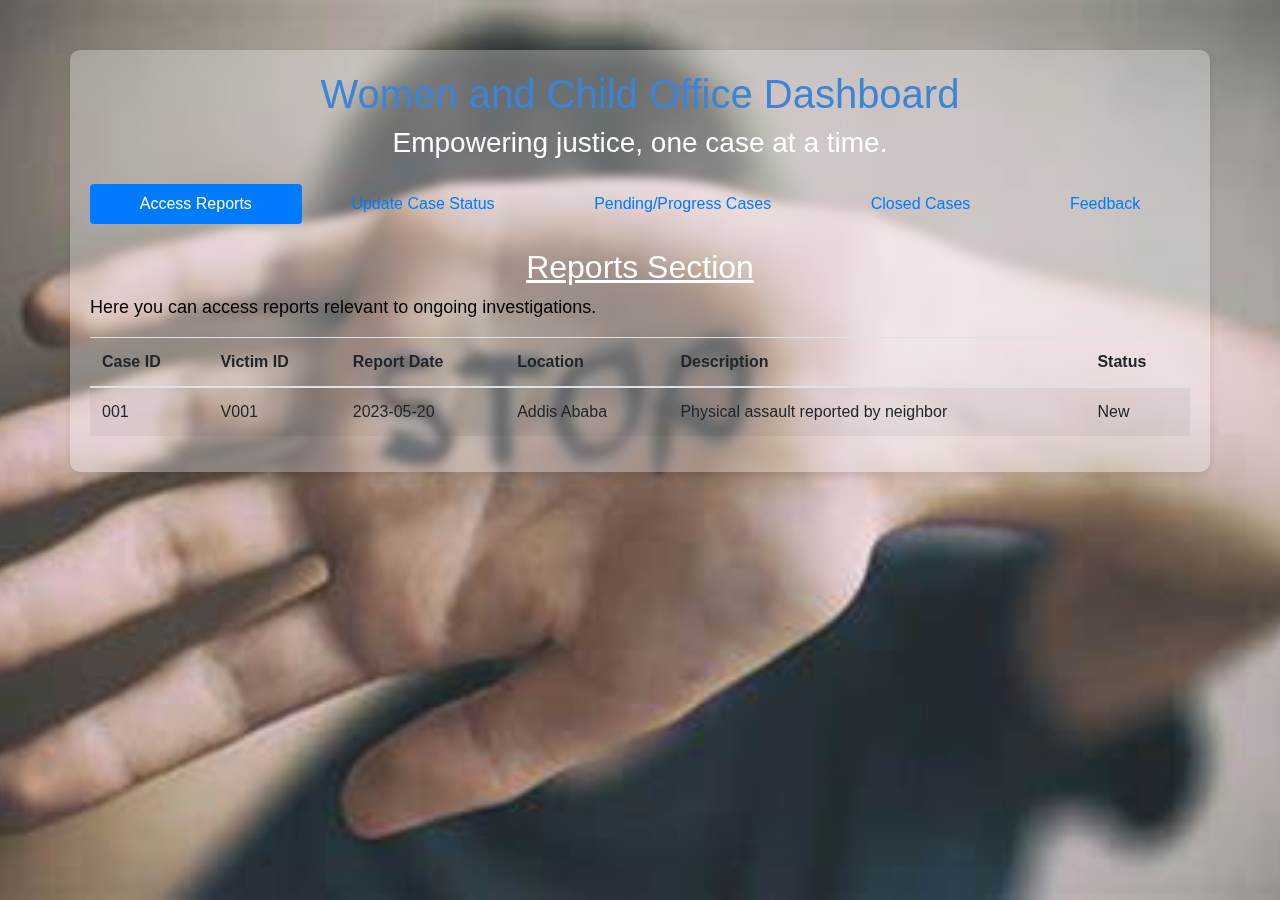
<file: Frontend/Admin/frontend/Women and Child Office/html/mainDashbord.html>
<!DOCTYPE html>
<html lang="en">
<head>
    <meta charset="UTF-8">
    <meta name="viewport" content="width=device-width, initial-scale=1.0">
    <title>Women and Child Office Dashboard</title>
    <link rel="stylesheet" href="https://stackpath.bootstrapcdn.com/bootstrap/4.5.2/css/bootstrap.min.css">
    <style>
        body {
            background: url('../images/bd-01.jpg') no-repeat center center fixed;
            background-size: cover;
        }
        p{
            color: #000000;
            font-size: 18px;
        }
        h6{
            font-size: 28px;
            color: #ffffff;
        }
        .glass-effect {
            background: rgba(255, 255, 255, 0.3);
            backdrop-filter: blur(5px);
            box-shadow: 0 4px 8px rgba(0, 0, 0, 0.1);
            border-radius: 10px;
            padding: 20px;
            margin-top: 20px;
        }

        .container {
            margin-top: 50px;
        }

        .main-title {
            color: #3c84d6;
        }

        .nav-link {
            cursor: pointer;
        }
        .btn-green{
            background-color: rgb(30, 64, 179);
            color: white;
        }
        .title-style{
            text-align: center;
            font-size: 32px;
            color: #ffffff;
            font-style: unset;
            text-decoration: underline;
        }
    </style>
</head>
<body>
    <div class="container glass-effect">
        <div class="text-center mb-4">
            <h1 class="main-title">Women and Child Office Dashboard</h1>
            <h6>Empowering justice, one case at a time.</h6>
        </div>
        <nav class="nav nav-pills nav-fill">
            <a class="nav-link active" data-toggle="tab" onclick="showSection('access-reports')">Access Reports</a>
            <a class="nav-link" data-toggle="tab" onclick="showSection('update-case-status')">Update Case Status</a>
            <a class="nav-link" data-toggle="tab" onclick="showSection('pending-progress-cases')">Pending/Progress Cases</a>
            <a class="nav-link" data-toggle="tab" onclick="showSection('closed-cases')">Closed Cases</a>
            <a class="nav-link" data-toggle="tab" onclick="showSection('feedback')">Feedback</a>
        </nav>
        <div id="content" class="mt-4">
            <!-- Access Reports Section -->
            <div id="access-reports" class="tab-content">
                <h4 class="title-style">Reports Section</h4>
                <p>Here you can access reports relevant to ongoing investigations.</p>
                <table class="table table-striped">
                    <thead>
                        <tr>
                            <th>Case ID</th>
                            <th>Victim ID</th>
                            <th>Report Date</th>
                            <th>Location</th>
                            <th>Description</th>
                            <th>Status</th>
                            
                        </tr>
                    </thead>
                
                    <tbody id="new-cases-table-body">
                        <!-- Reports will be dynamically loaded here -->
                    </tbody>
                </table>
            </div>
            <!-- Update Case Status Section -->
            <div id="update-case-status" class="tab-content" style="display:none;">
                <h4 class="title-style">Updated Case Status</h4>
                <p>Update the status of cases as necessary.</p>
                <form>
                    <div class="form-group">
                        <label for="caseId">Case ID</label>
                        <input type="text" class="form-control" id="caseId" placeholder="Enter Case ID">
                    </div>
                    <div class="form-group">
                        <label for="victimId">Victim ID</label>
                        <input type="text" class="form-control" id="victimId" placeholder="Enter Victim ID">
                    </div>
                    <div class="form-group">
                        <label for="reportDate">Report Date</label>
                        <input type="date" class="form-control" id="reportDate">
                    </div>
                    <div class="form-group">
                        <label for="location">Location</label>
                        <input type="text" class="form-control" id="location" placeholder="Enter Location">
                    </div>
                    <div class="form-group">
                        <label for="description">Description</label>
                        <textarea class="form-control" id="description" rows="3" placeholder="Enter Description"></textarea>
                    </div>
                    <div class="form-group">
                        <label for="caseStatus">Status</label>
                        <select class="form-control" id="caseStatus">
                            <option>In Progress</option>
                            <option>Closed</option>
                            <option>Pending</option>
                        </select>
                    </div>
                    <button type="submit" class="btn btn-green">Update Status</button>
                </form>
            </div>
            <!-- Pending/Progress Cases Section -->
            <div id="pending-progress-cases" class="tab-content" style="display:none;">
                <h4 class="title-style">Pending/Progress Cases</h4>
                <p>Here you can view and manage cases that are pending or in progress.</p>
                <table class="table table-striped">
                    <thead>
                        <tr>
                            <th>Case ID</th>
                            <th>Victim ID</th>
                            <th>Report Date</th>
                            <th>Location</th>
                            <th>Description</th>
                            <th>Status</th>
                        </tr>
                    </thead>
                    <tbody id="pending-progress-cases-table-body">
                        <!-- Pending/Progress cases will be dynamically loaded here -->
                    </tbody>
                </table>
            </div>
            <!-- Closed Cases Section -->
            <div id="closed-cases" class="tab-content" style="display:none;">
                <h4 class="title-style">Closed Cases</h4>
                <p>Here you can review all closed cases.</p>
                <table class="table table-striped">
                    <thead>
                        <tr>
                            <th>Case ID</th>
                            <th>Victim ID</th>
                            <th>Closure Date</th>
                            <th>Outcome</th>
                            <th>Details</th>
                            <th>Status</th>
                        </tr>
                    </thead>
                    <tbody id="closed-cases-table-body">
                        <!-- Closed cases will be dynamically loaded here -->
                    </tbody>
                </table>
            </div>
            <!-- feedback -->
            <div id="feedback" class="tab-content" style="display:none;"> 
                <h4 class="title-style">Feedback</h4> 
                <p>Your feedback helps us improve the system.</p> 
                <form> 
                    <div class="form-group"> 
                        <label for="feedbackType">Feedback Type</label> 
                        <select class="form-control" id="feedbackType"> 
                            <option>Bug Report</option> 
                            <option>Feature Request</option> 
                            <option>General Feedback</option> 
                        </select> 
                    </div> 
                    <div class="form-group"> 
                        <label for="feedbackDescription">Description</label> 
                        <textarea class="form-control" id="feedbackDescription" rows="3" placeholder="Enter Description"></textarea> 
                    </div> 
                    <button type="submit" class="btn btn-green">Submit Feedback</button> 
                </form> 
            </div>
            
        </div>
    </div>
    <script src="https://code.jquery.com/jquery-3.5.1.slim.min.js"></script>
    <script src="https://cdn.jsdelivr.net/npm/@popperjs/core@2.9.2/dist/umd/popper.min.js"></script>
    <script src="https://stackpath.bootstrapcdn.com/bootstrap/4.5.2/js/bootstrap.min.js"></script>
    <script> 
        function showSection(sectionId) { 
            document.querySelectorAll('.tab-content').forEach(section => { 
                section.style.display = 'none';
            });  
            document.getElementById(sectionId).style.display = 'block';  
            document.querySelectorAll('.nav-link').forEach(link => { 
                link.classList.remove('active'); 
            }); 
            document.querySelector(`[onclick="showSection('${sectionId}')"]`).classList.add('active'); 
        } 
        function showSection(sectionId) {  
            document.querySelectorAll('.tab-content').forEach(section => { 
                section.style.display = 'none'; 
            });  
            document.getElementById(sectionId).style.display = 'block'; 
            document.querySelectorAll('.nav-link').forEach(link => { 
                link.classList.remove('active'); 
            }); 
            document.querySelector(`[onclick="showSection('${sectionId}')"]`).classList.add('active'); 
        } 
        // Example function to load cases (you would replace this with actual data fetching) 
        function loadNewCases() { 
            const newCasesTableBody = document.getElementById('new-cases-table-body'); 
            newCasesTableBody.innerHTML = ` 
                <tr> 
                    <td>001</td> 
                    <td>V001</td> 
                    <td>2023-05-20</td> 
                    <td>Addis Ababa</td> 
                    <td>Physical assault reported by neighbor</td> 
                    <td>New</td> 
                     
                </tr> 
            `; 
        } 
        function loadPendingProgressCases() { 
            const pendingProgressCasesTableBody = document.getElementById('pending-progress-cases-table-body'); 
            pendingProgressCasesTableBody.innerHTML = ` 
                <tr> 
                    <td>002</td> 
                    <td>V002</td> 
                    <td>2023-05-22</td> 
                    <td>Bahirdar</td> 
                    <td>Verbal abuse reported by victim</td> 
                    <td>In Progress</td> 
                     
                </tr> 
            `; 
        } 
        function loadClosedCases() { 
            const closedCasesTableBody = document.getElementById('closed-cases-table-body'); 
            closedCasesTableBody.innerHTML = ` 
                    <tr> 
                        <td>003</td> 
                        <td>V003</td> 
                        <td>2023-04-18</td> 
                        <td>Hawassa</td> 
                        <td>Domestic violence case resolved</td> 
                        <td>Closed</td> 
                         
                    </tr> 
            `; 
        } 
        document.addEventListener('DOMContentLoaded', () => { 
            loadNewCases(); 
            loadPendingProgressCases(); 
            loadClosedCases(); 
        });
    </script>
</body>
</html>
</file>
